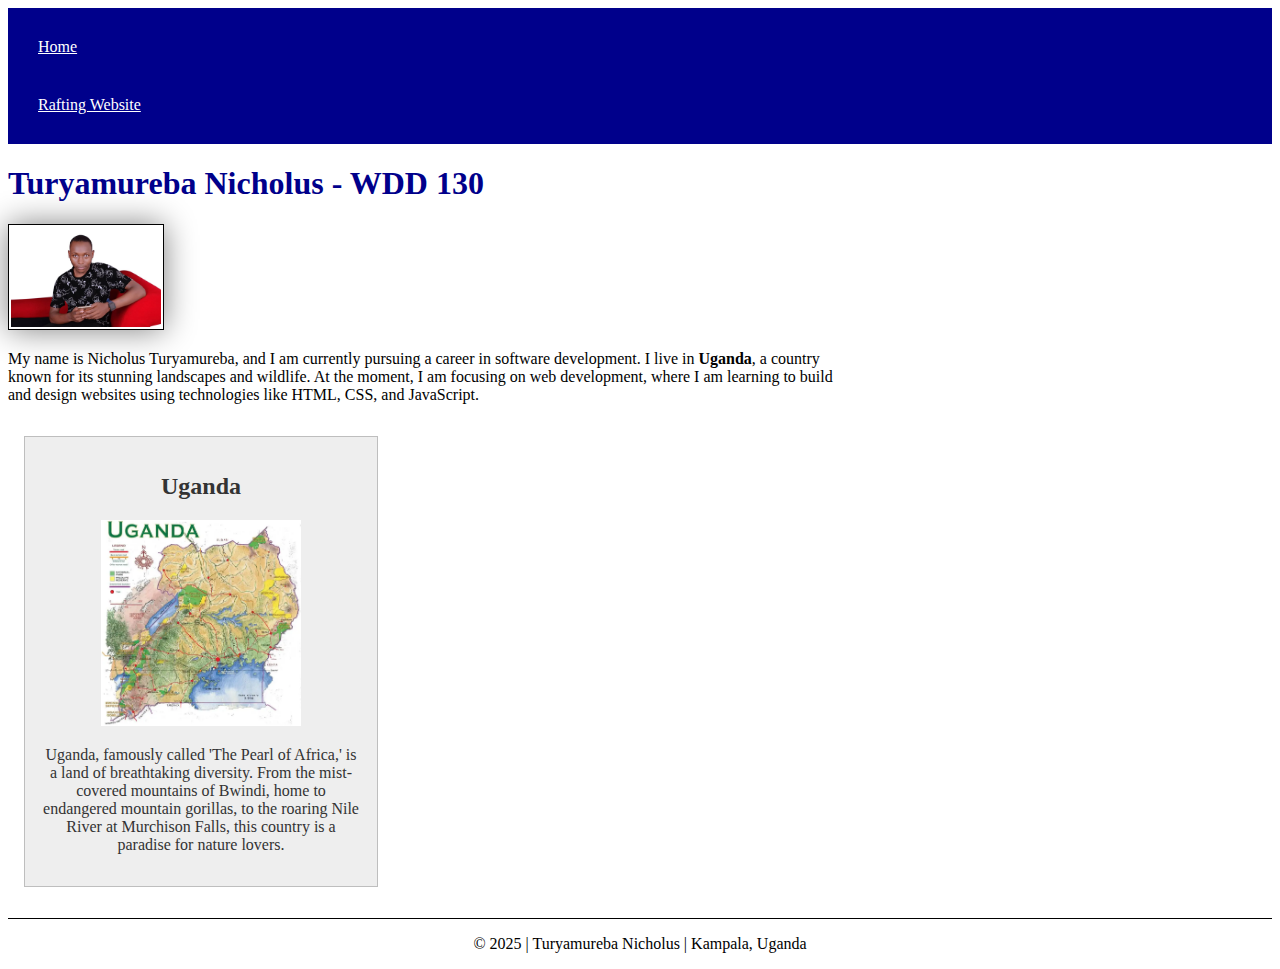
<file: wdd130/index.html>
<!DOCTYPE html>
<html lang="en">
<head>
    <meta charset="UTF-8">
    <meta name="viewport" content="width=device-width, initial-scale=1.0">
    <title>Turyamureba Nicholus | WDD 130</title>
    <meta name="description" content="Turyamureba Nicholus WDD 130 course homepage">
    <meta name="author" content="Turyamureba Nicholus">
    <link rel="stylesheet" href="styles/styles.css">
</head>
<body>
    <header>
        <nav>
            <a href="#">Home</a>
            <a href="wwr/">Rafting Website</a>  
        </nav>
    </header>
    <main>
        <h1>Turyamureba Nicholus - WDD 130</h1>
        <img src="images/profile.jpg" width="200" alt="Turyamureba Nicholus profile photo">
        <p>My name is Nicholus Turyamureba, and I am currently pursuing a career in software development. I live in <strong>Uganda</strong>, a country known for its stunning landscapes and wildlife. At the moment, I am focusing on web development, where I am learning to build and design websites using technologies like HTML, CSS, and JavaScript.</p>
    </main>
    <aside>
        <h2>Uganda</h2>
        <img src="images/ugandamap.webp" alt="Map of Uganda">
        <p>Uganda, famously called 'The Pearl of Africa,' is a land of breathtaking diversity. From the mist-covered mountains of Bwindi, home to endangered mountain gorillas, to the roaring Nile River at Murchison Falls, this country is a paradise for nature lovers.</p>
    </aside>
    <footer>
        <p>&copy; 2025 | Turyamureba Nicholus | Kampala, Uganda</p>
    </footer>
</body>
</html>
</file>
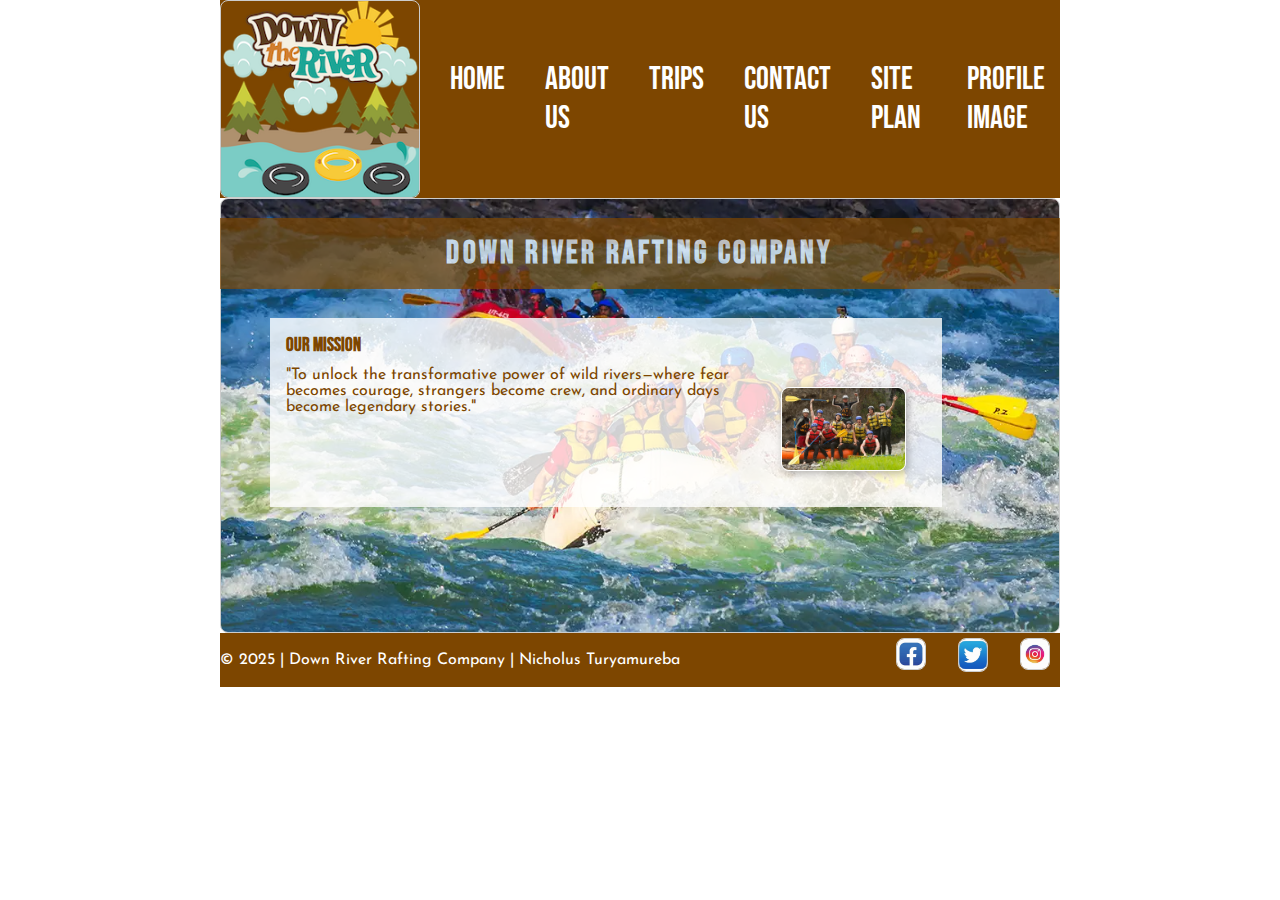
<file: wwr/index.html>
<!DOCTYPE html>
<html lang="en-US">
<head>
    <meta charset="UTF-8">
    <meta name="viewport" content="width=device-width, initial-scale=1">
    <title>Turyamureba Nicholus | WDD 130</title>
    <meta name="description" content="Turyamureba Nicholus WDD 130 course homepage. Learn about rafting, HTML, and web development skills.">
    <meta name="author" content="Nicholus Turyamureba">
    <link rel="preconnect" href="https://fonts.googleapis.com">
    <link rel="preconnect" href="https://fonts.gstatic.com" crossorigin>
    <link href="https://fonts.googleapis.com/css2?family=Bebas+Neue&family=Josefin+Sans:wght@400;700&display=swap" rel="stylesheet">
    <link rel="stylesheet" href="styles/rafting.css">
</head>
<body>
    <header>
        <img src="images/logo.png" alt="Down River Rafting Company Logo">
        <nav>
            <a href="index.html">Home</a>
            <a href="about.html">About Us</a>
            <a href="trips.html">Trips</a>
            <a href="https://nicholusbriz.github.io/wdd130/wwr/contact.html">Contact Us</a>
            <a href="site-plan.html">Site Plan</a>
            <a href="images/profile.jpg">Profile Image</a>
        </nav>
    </header>
    <main>
        <div class="hero">
            <img src="images/rafting_image.webp" alt="Exciting whitewater rafting adventure on the Colorado River">
            <h1>Down River Rafting Company</h1>
            <article>
                <h2>Our Mission</h2>
                <img src="images/small_rafting_image.jpg" alt="Happy clients enjoying a rafting trip">
                <p>"To unlock the transformative power of wild rivers—where fear becomes courage, strangers become crew, and ordinary days become legendary stories."</p>
            </article>
        </div>
        
    </main>
    <footer>
        <p>© 2025 | Down River Rafting Company | Nicholus Turyamureba</p>
        <nav class="socialmedia">
            <a href="https://www.facebook.com/nicholus.briz.5/">
                <img src="images/facebook.jpeg" alt="Visit our Facebook page">
            </a>
            <a href="https://twitter.com">
                <img src="images/twitter.jpeg" alt="Follow us on Twitter">
            </a>
            <a href="https://instagram.com">
                <img src="images/instagram.jpeg" alt="Check our Instagram">
            </a>
        </nav>
    </footer>
</body>
</html>
</file>
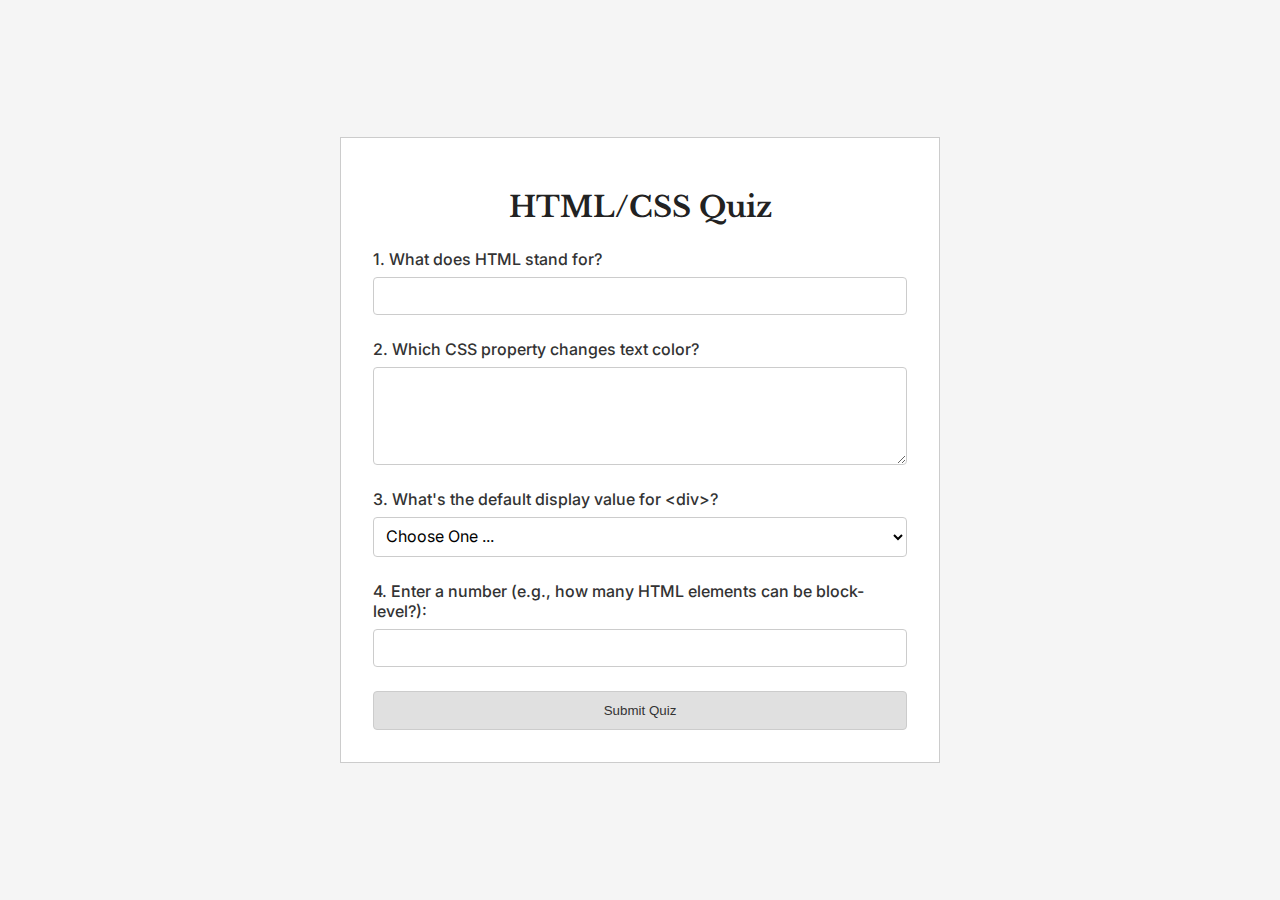
<file: quiz.html>
<!DOCTYPE html>
<html lang="en">
<head>
  <meta charset="UTF-8" />
  <meta name="viewport" content="width=device-width, initial-scale=1.0" />
  <meta name="author" content="Nicholus Turyamureba" />
  <meta name="description" content="Test your knowledge of HTML and CSS with this interactive quiz." />
  <title>Web Dev Quiz</title>
  <link rel="stylesheet" href="styles/quiz.css" />
  <link rel="preconnect" href="https://fonts.googleapis.com" />
  <link rel="preconnect" href="https://fonts.gstatic.com" crossorigin />
  <link href="https://fonts.googleapis.com/css2?family=Inter:wght@400;500&family=Libre+Baskerville:wght@700&display=swap" rel="stylesheet" />
</head>
<body>
  <main class="quiz-card">
    <h1>HTML/CSS Quiz</h1>

    <form>
      <div class="question">
        <label for="q1">1. What does HTML stand for?</label>
        <input type="text" name="q1" id="q1" required />
      </div>

      <div class="question">
        <label for="q2">2. Which CSS property changes text color?</label>
        <textarea name="q2" id="q2" required></textarea>
      </div>

      <div class="question">
        <label for="q3">3. What's the default display value for &lt;div&gt;?</label>
        <select name="q3" id="q3" required>
          <option value="" disabled selected>Choose One ...</option>
          <option value="block">block</option>
          <option value="inline">inline</option>
          <option value="flex">flex</option>
        </select>
      </div>

      <div class="question">
        <label for="q4">4. Enter a number (e.g., how many HTML elements can be block-level?):</label>
        <input type="number" name="q4" id="q4" required />
      </div>

      <button type="submit">Submit Quiz</button>
    </form>
  </main>
</body>
</html>
</file>
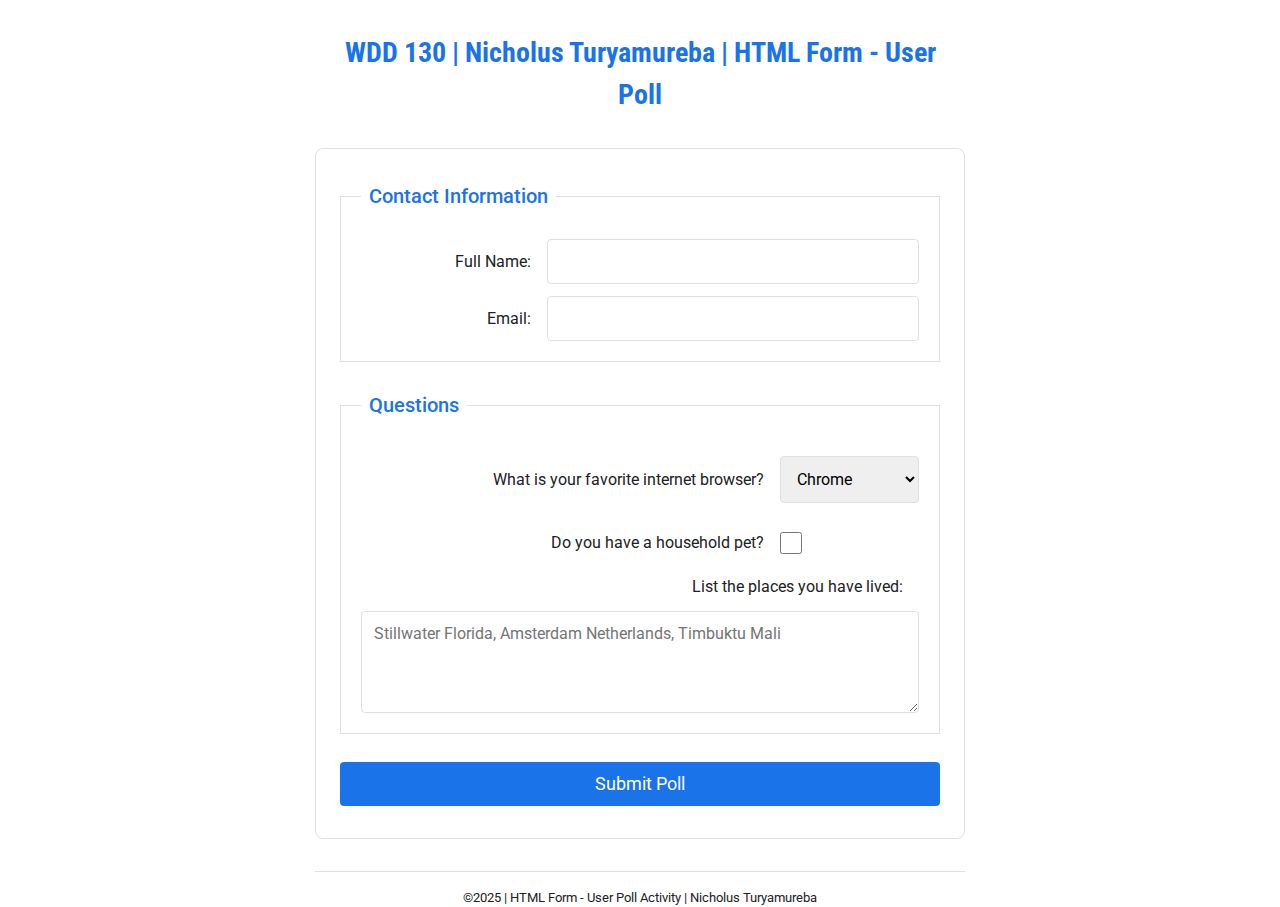
<file: week05/poll-form.html>
<!DOCTYPE html>
<html lang="en">
<head>
    <meta charset="UTF-8">
    <meta name="viewport" content="width=device-width, initial-scale=1.0">
    <title>WDD 130 | HTML Form - User Poll</title>
    <link rel="stylesheet" href="styles/poll-form.css">
    <link rel="preconnect" href="https://fonts.googleapis.com">
    <link rel="preconnect" href="https://fonts.gstatic.com" crossorigin>
    <link href="https://fonts.googleapis.com/css2?family=Roboto:wght@400;700&family=Roboto+Condensed:wght@700&display=swap" rel="stylesheet">
</head>
<body>
    <header>
        <h1>WDD 130 | Nicholus Turyamureba | HTML Form - User Poll</h1>
    </header>
    <main>
        <form>
            <fieldset>
                <legend>Contact Information</legend>
                <div class="form-item column2">
                    <label for="fullname">Full Name:</label>
                    <input type="text" id="fullname" name="fullname">
                </div>
                <div class="form-item column2">
                    <label for="useremail">Email:</label>
                    <input type="email" id="useremail" name="useremail">
                </div>
            </fieldset>
            <fieldset>
                <legend>Questions</legend>
                <div class="form-item column1">
                    <label for="browser">What is your favorite internet browser?</label>
                    <select name="browser" id="browser">
                        <option value="chrome">Chrome</option>
                        <option value="firefox">Firefox</option>
                        <option value="safari">Safari</option>
                        <option value="edge">Edge</option>
                        <option value="brave">Brave</option>
                        <option value="other">Other</option>
                    </select>
                </div>
                <div class="form-item column1">
                    <label for="pet">Do you have a household pet?</label>
                    <input type="checkbox" id="pet" name="pet">
                </div>
                <label for="feedback">List the places you have lived:</label>
                <textarea name="feedback" id="feedback" rows="4" placeholder="Stillwater Florida, Amsterdam Netherlands, Timbuktu Mali"></textarea>
            </fieldset>
            <button type="submit">Submit Poll</button>
        </form>
    </main>
    <footer>
        <p>&copy;2025 | HTML Form - User Poll Activity | Nicholus Turyamureba</p>
    </footer>
</body>
</html>
</file>
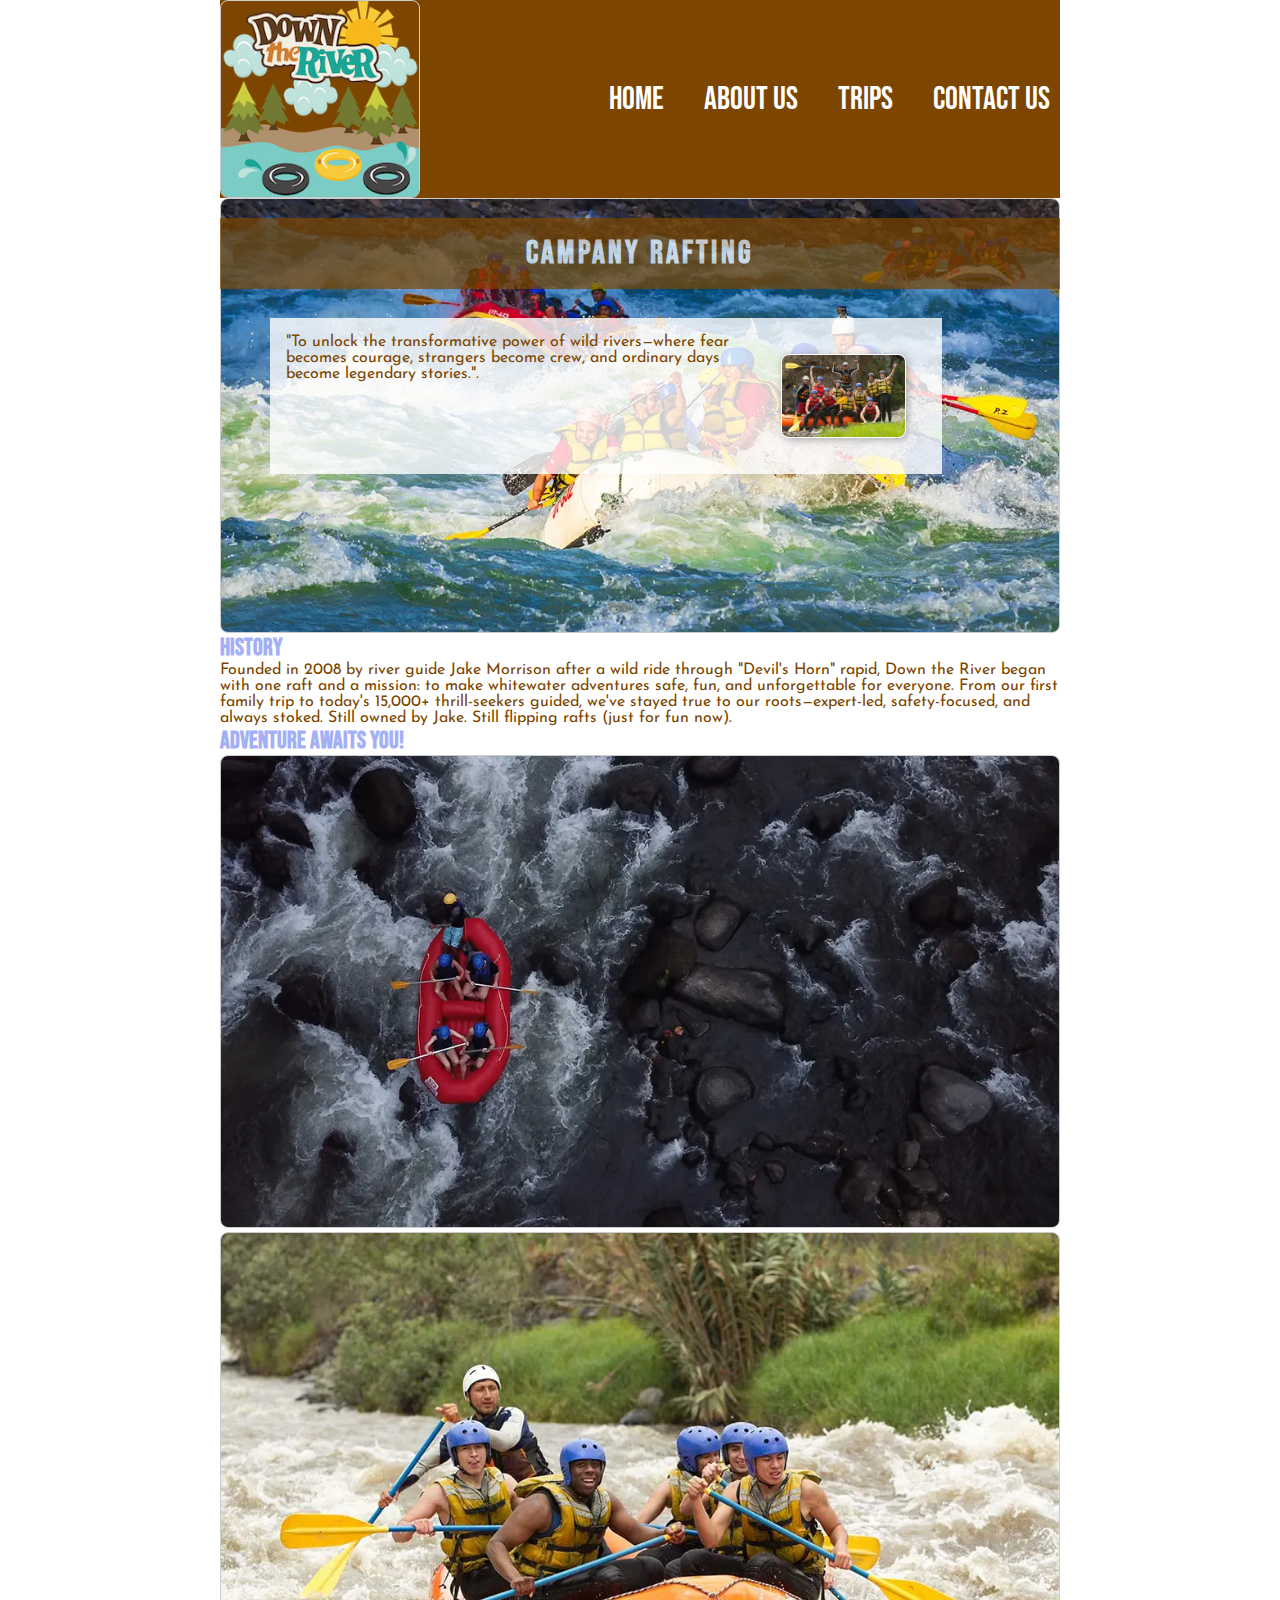
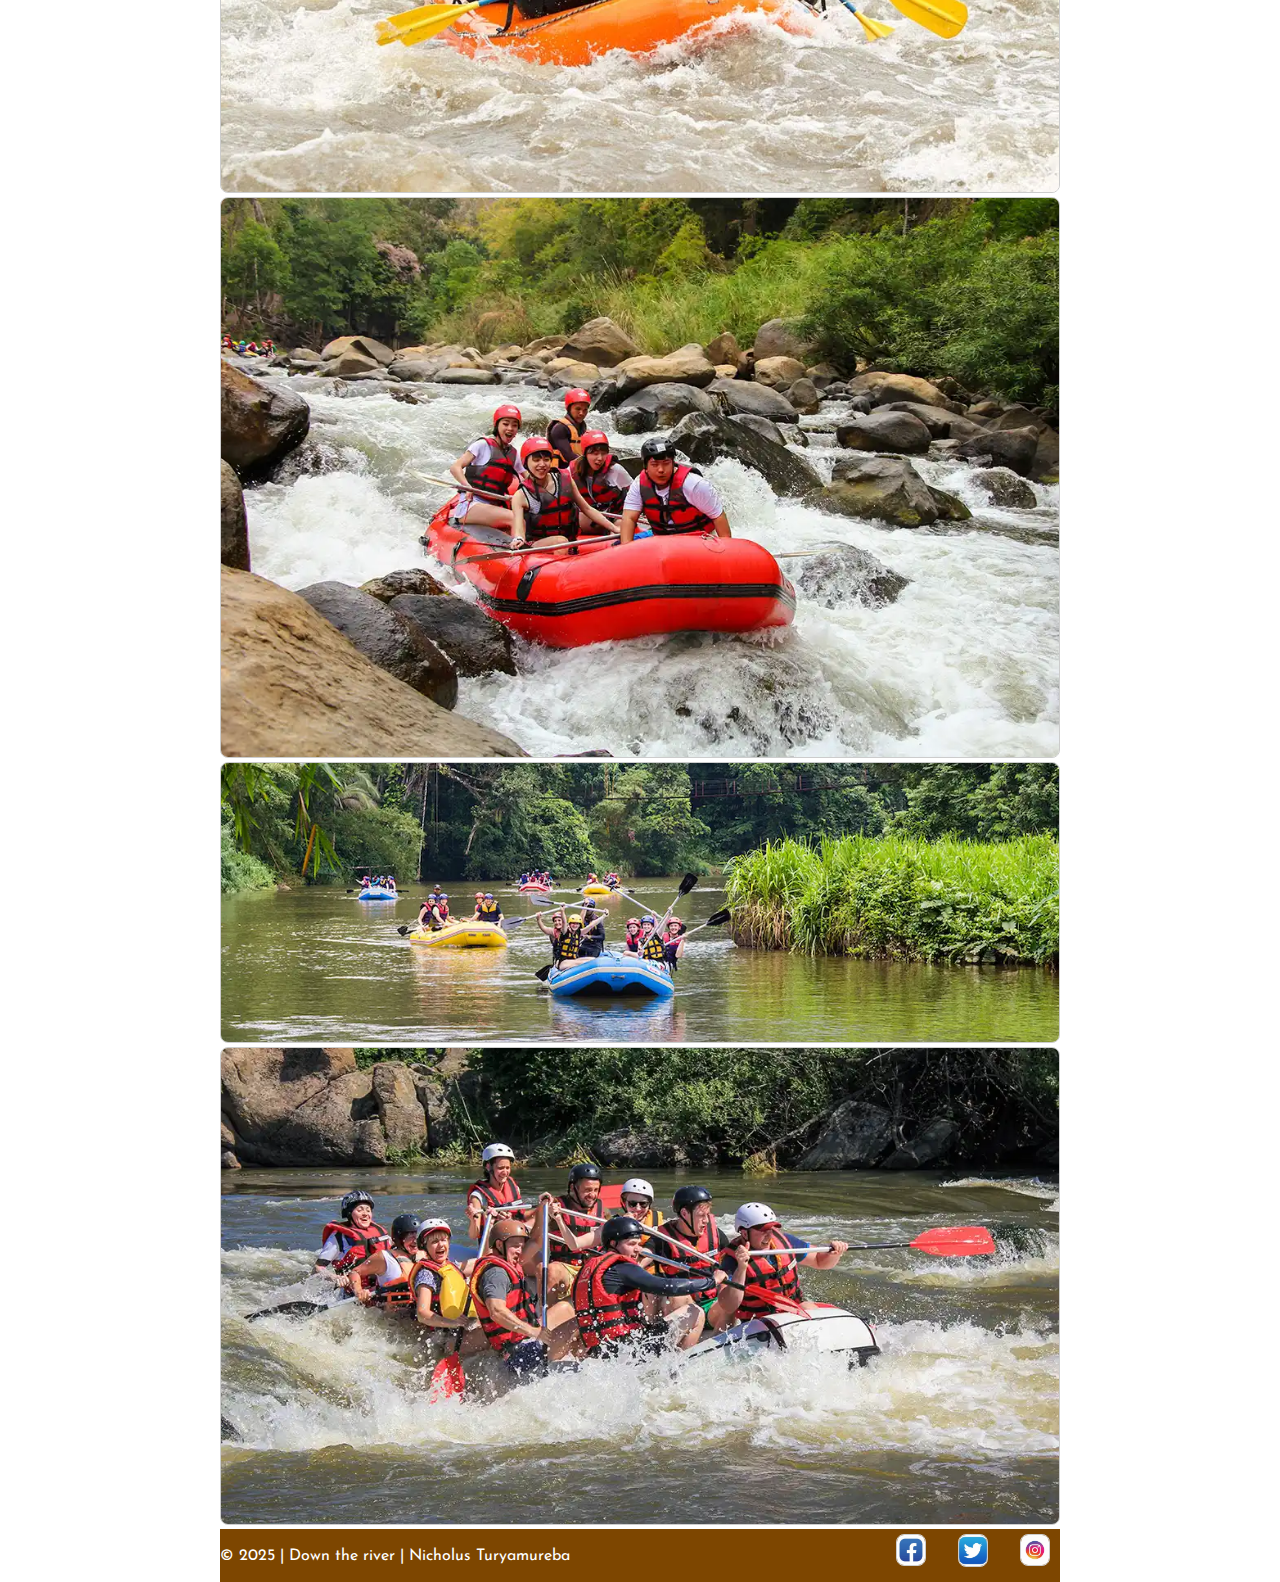
<file: wwr/about.html>
<!DOCTYPE html>
<html lang="en-US">
<hea>
    <meta charset="UTF-8">
    <meta name="viewport" content="width=device-width, initial-scale=1">
    <title>Down River Rafting Page Campany Rafting</title>
    <meta name="description" content="Rafting Company - About Us page">
    <meta name="author" content="Turyamureba Nicholus">
    <link rel="preconnect" href="https://fonts.googleapis.com">
    <link rel="preconnect" href="https://fonts.gstatic.com" crossorigin>
    <link href="https://fonts.googleapis.com/css2?family=Bebas+Neue&family=Josefin+Sans:wght@400;700&display=swap" rel="stylesheet">
    <link rel="stylesheet" href="styles/rafting.css">
</head>
<body>
    <header>
        <img src="images/logo.png" alt="Down River Rafting Company Logo">
        <nav>
            <a href="index.html">Home</a>
            <a href="about.html">About Us</a>
            <a href="trips.html">Trips</a>
            <a href="contact.html">Contact Us</a>
        </nav>
    </header>
    <main>
        <div class="hero">
            <img src="images/rafting image.webp" alt="Down The River Rafting Company">
            <h1>Campany Rafting</h1>
            <article>
                <img src="images/small rafting image.jpg" alt="Happy rafting client">
                <p>"To unlock the transformative power of wild rivers—where fear becomes courage, strangers become crew, and ordinary days become legendary stories.".</p>
            </article>
        </div>
        <section>
            <h2>History</h2>
            <p>Founded in 2008 by river guide Jake Morrison after a wild ride through "Devil's Horn" rapid, Down the River began with one raft and a mission: to make whitewater adventures safe, fun, and unforgettable for everyone.
    From our first family trip to today's 15,000+ thrill-seekers guided, we've stayed true to our roots—expert-led, safety-focused, and always stoked.
    Still owned by Jake. Still flipping rafts (just for fun now).
            </p>
        </section>
        <section>
            <h2>Adventure Awaits You!</h2>
            <img src="images/adventure1.webp" alt="Rafting image">
            <img src="images/adventure2.webp" alt="Rafting image">
            <img src="images/adventure3.webp" alt="Rafting image">
            <img src="images/adventure4.webp" alt="Rafting image">
            <img src="images/adventure5.webp" alt="Rafting image">
        </section>
    </main>
     <footer>
        <p>© 2025 | Down the river | Nicholus Turyamureba</p>
        <nav class="socialmedia">
            <a href="https://facebook.com">
                <img src="images/facebook.jpeg" alt="Facebook">
            </a>
            <a href="https://twitter.com">
                <img src="images/twitter.jpeg" alt="Twitter">
            </a>
            <a href="https://instagram.com">
                <img src="images/instagram.jpeg" alt="Instagram">
            </a>
        </nav>
    </footer>
</body>
</html>
</file>
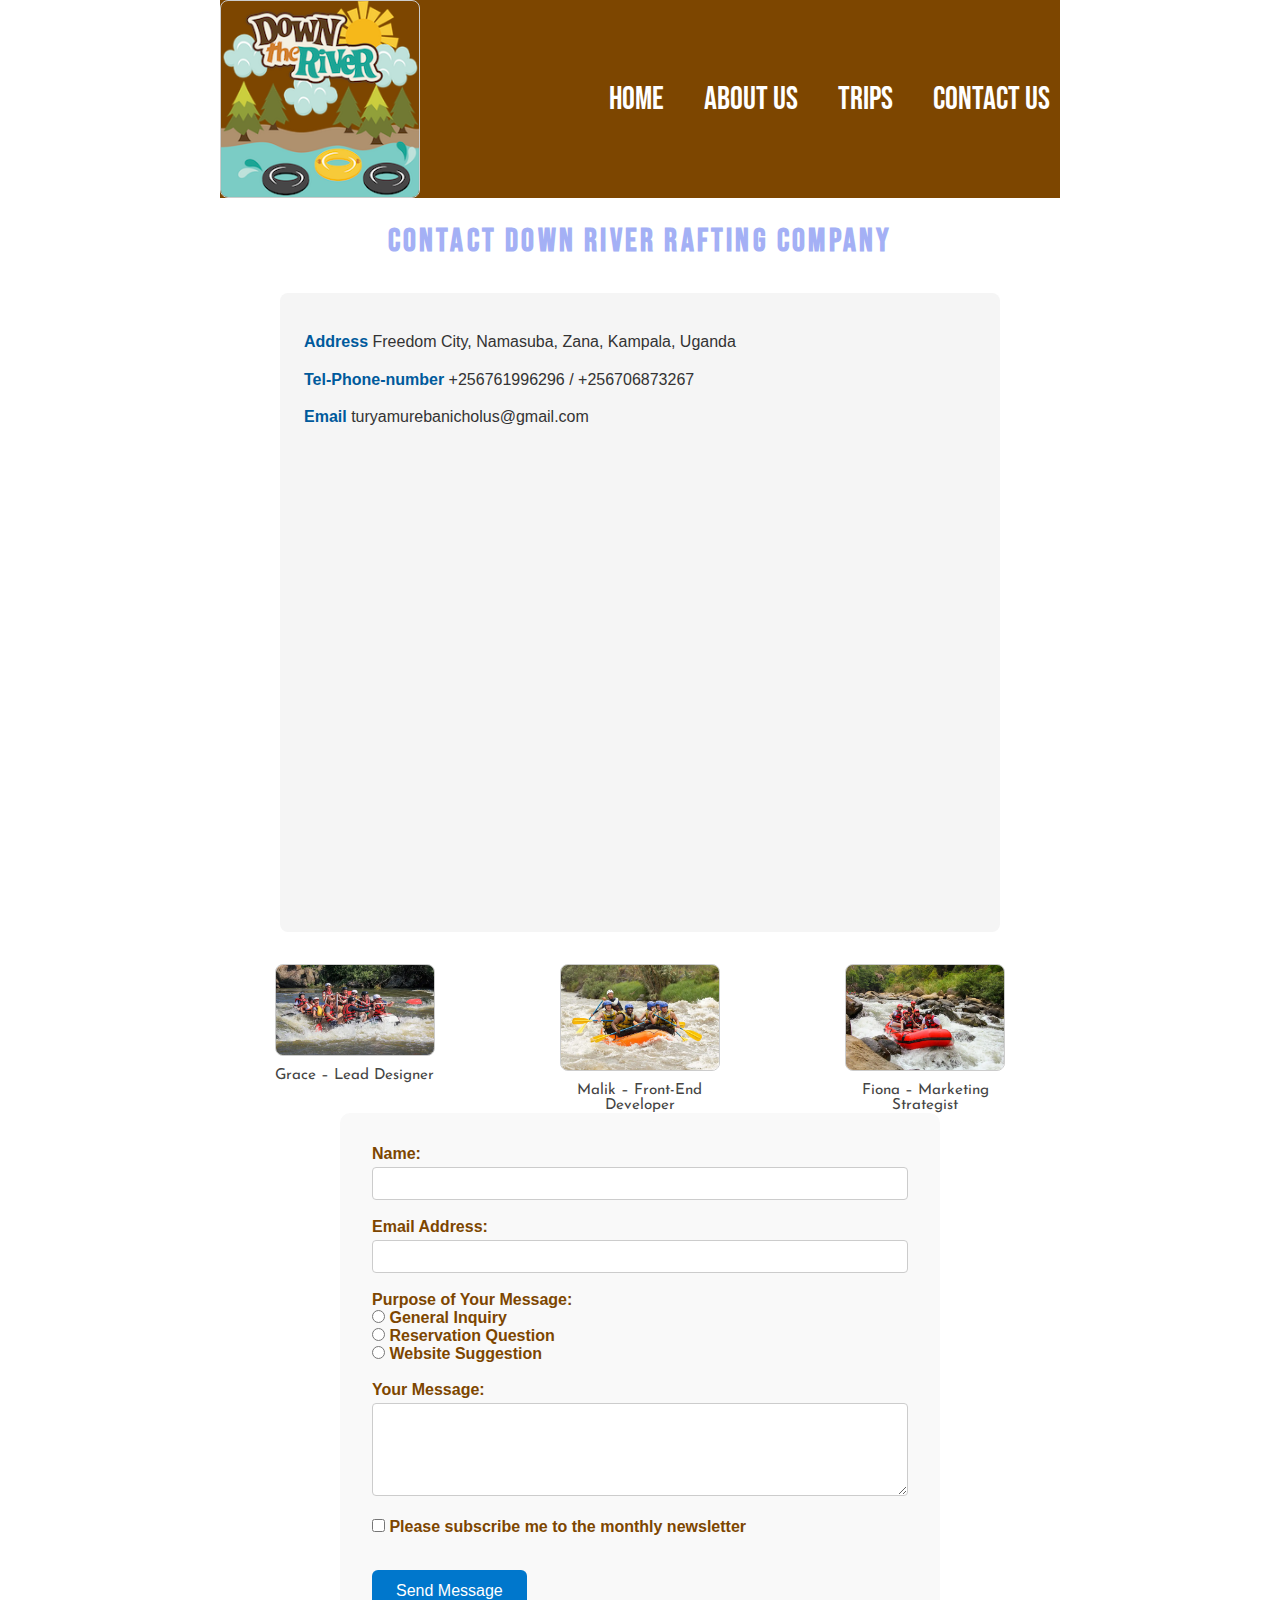
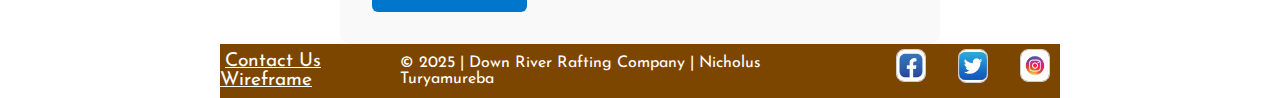
<file: wwr/contact.html>
<!DOCTYPE html>
<html lang="en-US">
<head>
  <meta charset="UTF-8">
  <meta name="viewport" content="width=device-width, initial-scale=1">
  <title>Contact | Down River Rafting Company</title>
  <meta name="description" content="Contact Down River Rafting Company by sending us a message. We're here to help with all your adventure needs.">
  <meta name="author" content="Nicholus Turyamureba">
  <link rel="preconnect" href="https://fonts.googleapis.com">
  <link rel="preconnect" href="https://fonts.gstatic.com" crossorigin>
  <link href="https://fonts.googleapis.com/css2?family=Bebas+Neue&family=Josefin+Sans:wght@400;700&display=swap" rel="stylesheet">
  <link rel="stylesheet" href="styles/rafting.css">
</head>
<body>
  <header>
    <img src="images/logo.png" alt="Down River Rafting Company Logo">
    <nav>
      <a href="index.html">Home</a>
      <a href="about.html">About Us</a>
      <a href="trips.html">Trips</a>
      <a href="contact.html">Contact Us</a>
    </nav>
  </header>

  <main>
    <h1>Contact Down River Rafting Company</h1>

    <section class="contact">
      <h2 class="visually-hidden">Contact Information</h2>
      <p><span>Address</span> Freedom City, Namasuba, Zana, Kampala, Uganda</p>
      <p><span>Tel-Phone-number</span> +256761996296 / +256706873267</p>
      <p><span>Email</span> turyamurebanicholus@gmail.com</p>

      <div class="map">
        <iframe id="map-frame" src="https://www.google.com/maps/embed?pb=!1m14!1m12!1m3!1d120966.2333023803!2d32.66637683701586!3d0.27991306818604916!2m3!1f0!2f0!3f0!3m2!1i1024!2i768!4f13.1!5e0!3m2!1sen!2sug!4v1753972190564!5m2!1sen!2sug" allowfullscreen loading="lazy" referrerpolicy="no-referrer-when-downgrade"></iframe>
      </div>
    </section>

    <section class="images">
      <h2 class="visually-hidden">Our Team</h2>
      <figure>
        <img src="images/adventure5.webp" alt="Smiling employee named Grace">
        <figcaption>Grace – Lead Designer</figcaption>
      </figure>
      <figure>
        <img src="images/adventure2.webp" alt="Happy developer named Malik">
        <figcaption>Malik – Front-End Developer</figcaption>
      </figure>
      <figure>
        <img src="images/adventure3.webp" alt="Joyful marketer named Fiona">
        <figcaption>Fiona – Marketing Strategist</figcaption>
      </figure>
    </section>

    <section class="contact-form">
      <h2 class="visually-hidden">Contact Form</h2>
      <form action="/submit" method="post">
        <label for="name">Name:</label><br>
        <input type="text" id="name" name="name" required><br><br>

        <label for="email">Email Address:</label><br>
        <input type="email" id="email" name="email" required><br><br>

        <p>Purpose of Your Message:</p>
        <label for="purpose-general">
          <input type="radio" id="purpose-general" name="purpose" value="General Inquiry" required>
          General Inquiry
        </label><br>
        <label for="purpose-reservation">
          <input type="radio" id="purpose-reservation" name="purpose" value="Reservation Question">
          Reservation Question
        </label><br>
        <label for="purpose-suggestion">
          <input type="radio" id="purpose-suggestion" name="purpose" value="Website Suggestion">
          Website Suggestion
        </label><br><br>

        <label for="message">Your Message:</label><br>
        <textarea id="message" name="message" rows="5" required></textarea><br><br>

        <label for="subscribe">
          <input type="checkbox" id="subscribe" name="subscribe">
          Please subscribe me to the monthly newsletter
        </label><br><br>

        <button type="submit" class="submit-btn">Send Message</button>
      </form>
    </section>
  </main>

  <footer>
    <p><a href="images/wireflame.drawio.html" target="_blank">Contact Us Wireframe</a></p>
    <p>© 2025 | Down River Rafting Company | Nicholus Turyamureba</p>
    <nav class="socialmedia">
      <a href="https://www.facebook.com/nicholus.briz.5/">
        <img src="images/facebook.jpeg" alt="Visit our Facebook page">
      </a>
      <a href="https://twitter.com">
        <img src="images/twitter.jpeg" alt="Follow us on Twitter">
      </a>
      <a href="https://instagram.com">
        <img src="images/instagram.jpeg" alt="Check our Instagram">
      </a>
    </nav>
  </footer>
</body>
</html>
</file>
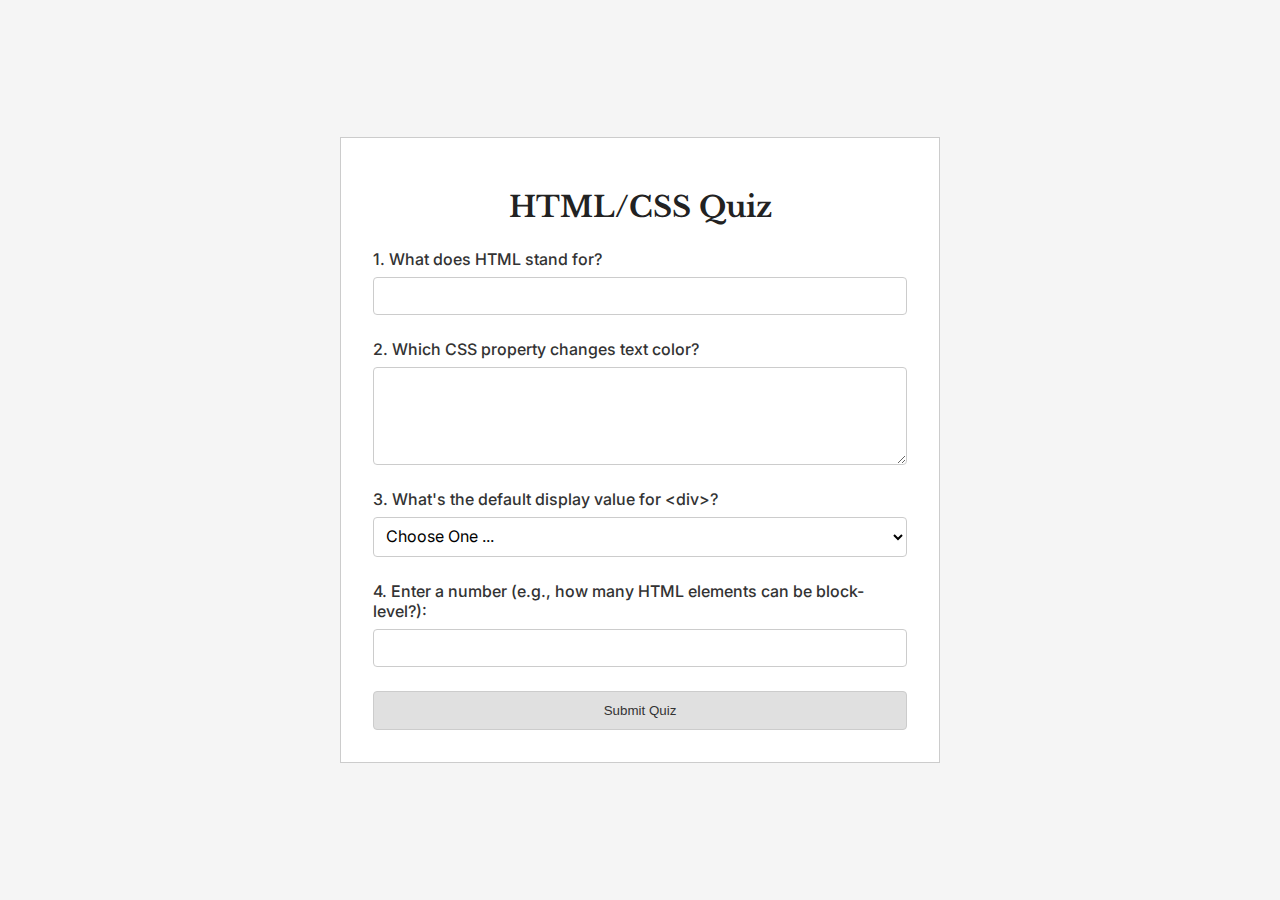
<file: wwr/quiz.html>
<!DOCTYPE html>
<html lang="en">
<head>
  <meta charset="UTF-8" />
  <meta name="viewport" content="width=device-width, initial-scale=1.0" />
  <title>Web Dev Quiz</title>
  <link rel="stylesheet" href="styles/quiz.css" />
  <link rel="preconnect" href="https://fonts.googleapis.com" />
  <link rel="preconnect" href="https://fonts.gstatic.com" crossorigin />
  <link href="https://fonts.googleapis.com/css2?family=Inter:wght@400;500&family=Libre+Baskerville:wght@700&display=swap" rel="stylesheet" />
</head>
<body>
  <main class="quiz-card">
    <h1>HTML/CSS Quiz</h1>

    <form>
      <div class="question">
        <label for="q1">1. What does HTML stand for?</label>
        <input type="text" name="q1" id="q1" required />
      </div>

      <div class="question">
        <label for="q2">2. Which CSS property changes text color?</label>
        <textarea name="q2" id="q2" required></textarea>
      </div>

      <div class="question">
        <label for="q3">3. What's the default display value for &lt;div&gt;?</label>
        <select name="q3" id="q3" required>
          <option value="" disabled selected>Choose One ...</option>
          <option value="block">block</option>
          <option value="inline">inline</option>
          <option value="flex">flex</option>
        </select>
      </div>

      <div class="question">
        <label for="q4">4. Enter a number (e.g., how many HTML elements can be block-level?):</label>
        <input type="number" name="q4" id="q4" required />
      </div>

      <button type="submit">Submit Quiz</button>
    </form>
  </main>
</body>
</html>
</file>
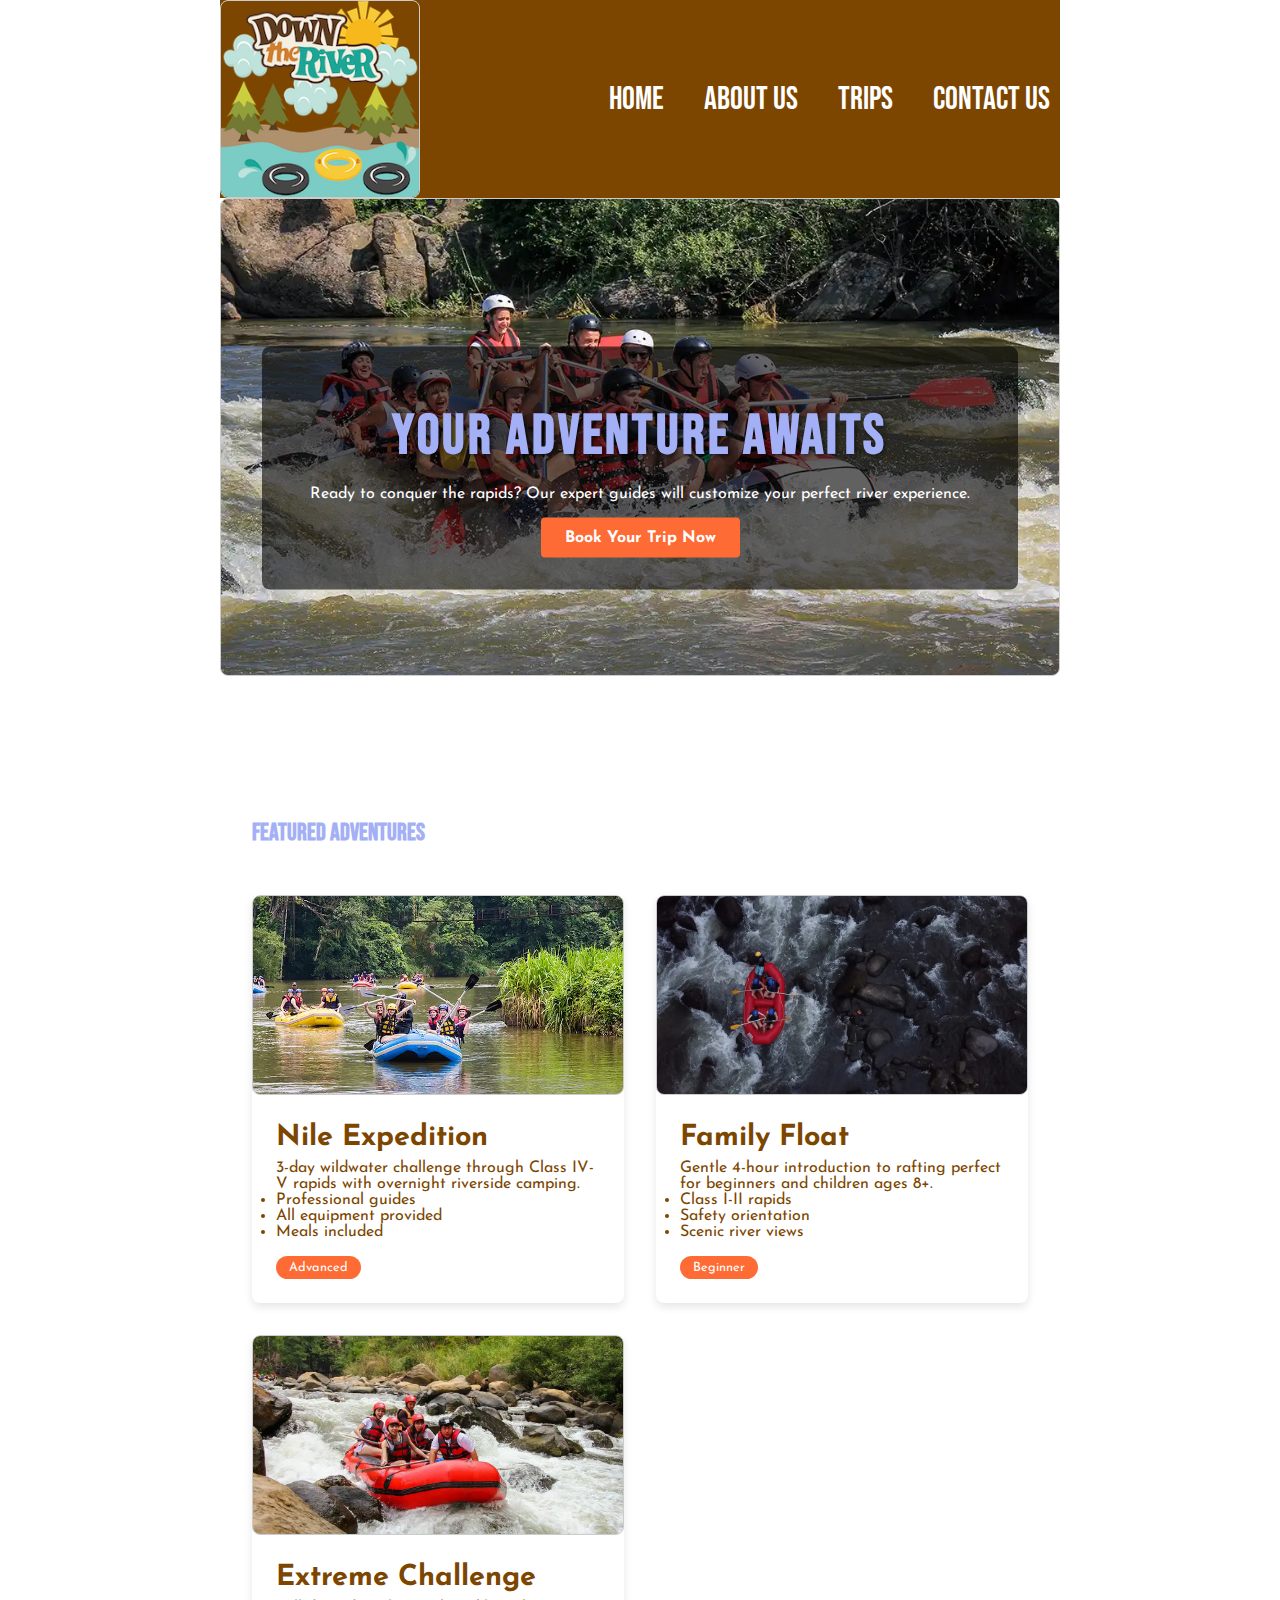
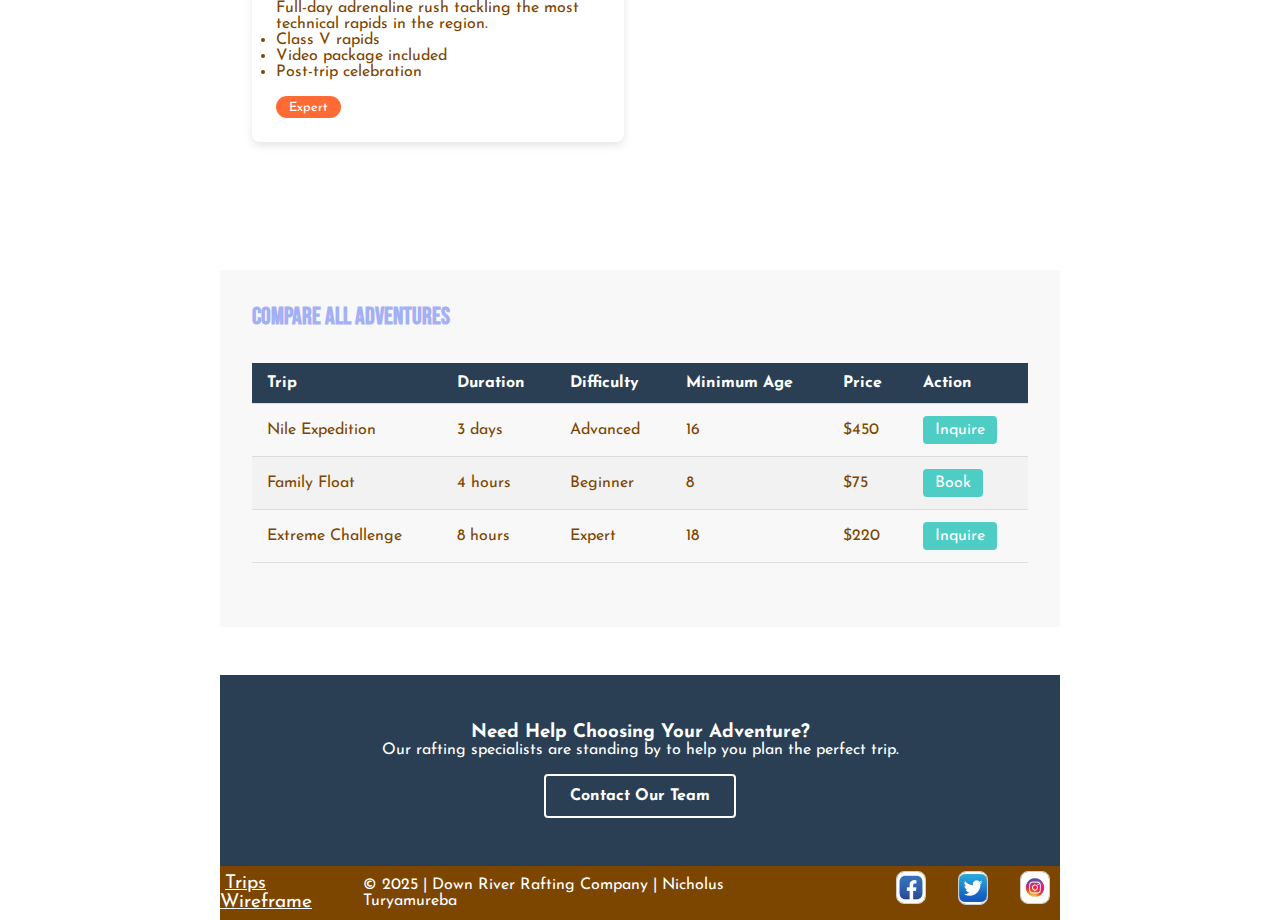
<file: wwr/trips.html>
<!DOCTYPE html>
<html lang="en-US">
<head>
    <meta charset="UTF-8">
    <meta name="viewport" content="width=device-width, initial-scale=1">
    <title>Trips | Down River Rafting Company</title>
    <meta name="description" content="Explore our exciting rafting trips at Down River Rafting Company. Book your adventure today!">
    <meta name="author" content="Nicholus Turyamureba">
    <link rel="preconnect" href="https://fonts.googleapis.com">
    <link rel="preconnect" href="https://fonts.gstatic.com" crossorigin>
    <link href="https://fonts.googleapis.com/css2?family=Bebas+Neue&family=Josefin+Sans:wght@400;700&display=swap" rel="stylesheet">
    <link rel="stylesheet" href="styles/rafting.css">
</head>
<body>
    <header>
        <img src="images/logo.png" alt="Down River Rafting Company Logo">
        <nav>
            <a href="index.html">Home</a>
            <a href="about.html">About Us</a>
            <a href="trips.html">Trips</a>
            <a href="contact.html">Contact Us</a>
        </nav>
    </header>
    <main>
        <section class="trip-hero">
            <div class="hero-image">
                <img src="images/adventure5.webp" alt="Exciting white water rafting">
            </div>
            <div class="hero-content">
                <h1>Your Adventure Awaits</h1>
                <p>Ready to conquer the rapids? Our expert guides will customize your perfect river experience.</p>
                <a href="contact.html" class="cta-button">Book Your Trip Now</a>
            </div>
        </section>

        <section class="trip-showcase">
            <h2>Featured Adventures</h2>
            <div class="trip-grid">
                <!-- Trip 1 -->
                <article class="trip-card">
                    <img src="images/adventure4.webp" alt="Nile Expedition rafting">
                    <div class="trip-info">
                        <h3>Nile Expedition</h3>
                        <p>3-day wildwater challenge through Class IV-V rapids with overnight riverside camping.</p>
                        <ul>
                            <li>Professional guides</li>
                            <li>All equipment provided</li>
                            <li>Meals included</li>
                        </ul>
                        <span class="difficulty">Advanced</span>
                    </div>
                </article>

                <!-- Trip 2 -->
                <article class="trip-card">
                    <img src="images/adventure1.webp" alt="Family rafting trip">
                    <div class="trip-info">
                        <h3>Family Float</h3>
                        <p>Gentle 4-hour introduction to rafting perfect for beginners and children ages 8+.</p>
                        <ul>
                            <li>Class I-II rapids</li>
                            <li>Safety orientation</li>
                            <li>Scenic river views</li>
                        </ul>
                        <span class="difficulty">Beginner</span>
                    </div>
                </article>

                <!-- Trip 3 -->
                <article class="trip-card">
                    <img src="images/adventure3.webp" alt="Extreme rafting challenge">
                    <div class="trip-info">
                        <h3>Extreme Challenge</h3>
                        <p>Full-day adrenaline rush tackling the most technical rapids in the region.</p>
                        <ul>
                            <li>Class V rapids</li>
                            <li>Video package included</li>
                            <li>Post-trip celebration</li>
                        </ul>
                        <span class="difficulty">Expert</span>
                    </div>
                </article>
            </div>
        </section>

        <section class="trip-comparison">
            <h2>Compare All Adventures</h2>
            <div class="table-container">
                <table>
                    <thead>
                        <tr>
                            <th>Trip</th>
                            <th>Duration</th>
                            <th>Difficulty</th>
                            <th>Minimum Age</th>
                            <th>Price</th>
                            <th>Action</th>
                        </tr>
                    </thead>
                    <tbody>
                        <tr>
                            <td>Nile Expedition</td>
                            <td>3 days</td>
                            <td>Advanced</td>
                            <td>16</td>
                            <td>$450</td>
                            <td><a href="contact.html" class="table-cta">Inquire</a></td>
                        </tr>
                        <tr>
                            <td>Family Float</td>
                            <td>4 hours</td>
                            <td>Beginner</td>
                            <td>8</td>
                            <td>$75</td>
                            <td><a href="contact.html" class="table-cta">Book</a></td>
                        </tr>
                        <tr>
                            <td>Extreme Challenge</td>
                            <td>8 hours</td>
                            <td>Expert</td>
                            <td>18</td>
                            <td>$220</td>
                            <td><a href="contact.html" class="table-cta">Inquire</a></td>
                        </tr>
                    </tbody>
                </table>
            </div>
        </section>

        <section class="secondary-cta">
            <h3>Need Help Choosing Your Adventure?</h3>
            <p>Our rafting specialists are standing by to help you plan the perfect trip.</p>
            <a href="contact.html" class="cta-button-secondary">Contact Our Team</a>
        </section>
    </main>

    <footer>
        <p>
            <a href="images/trips.drawio.html" target="_blank">Trips Wireframe</a>
        </p>
        <p>© 2025 | Down River Rafting Company | Nicholus Turyamureba</p>
        <nav class="socialmedia">
            <a href="https://www.facebook.com/nicholus.briz.5/">
                <img src="images/facebook.jpeg" alt="Facebook">
            </a>
            <a href="https://twitter.com">
                <img src="images/twitter.jpeg" alt="Twitter">
            </a>
            <a href="https://instagram.com">
                <img src="images/instagram.jpeg" alt="Instagram">
            </a>
        </nav>
    </footer>
</body>
</html>
</file>
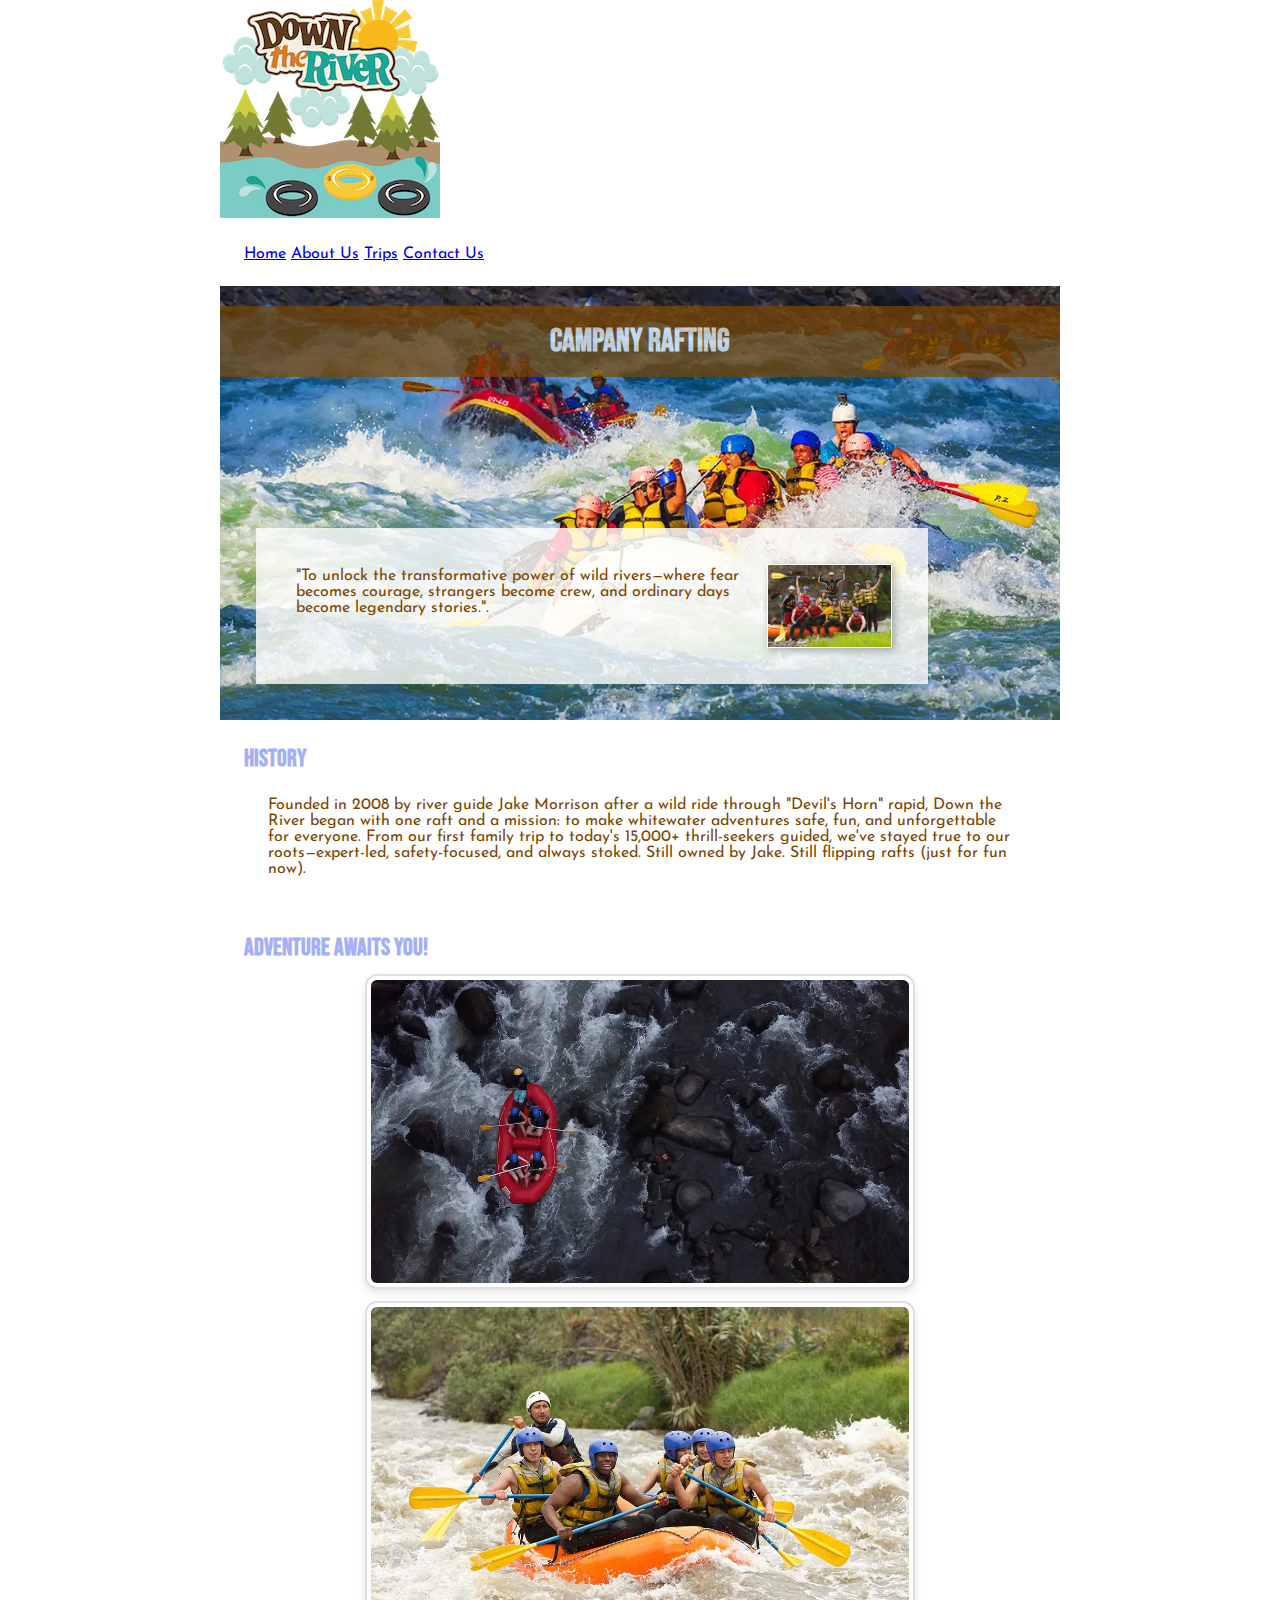
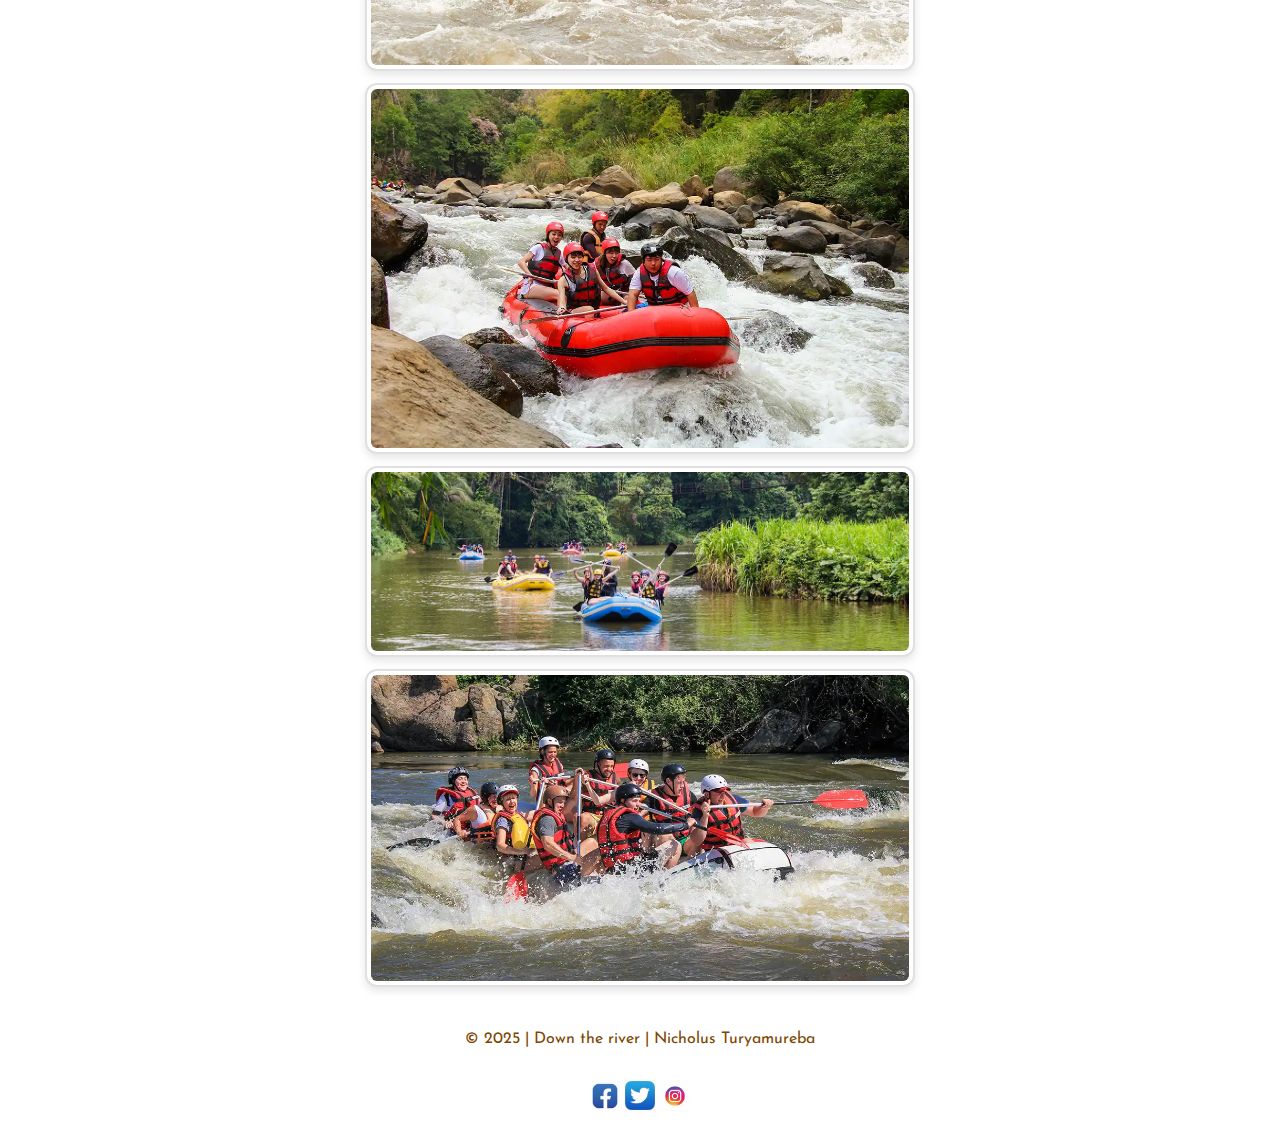
<file: wdd130/wwr/about.html>
<!DOCTYPE html>
<html lang="en-US">
<head>
    <meta charset="UTF-8">
    <meta name="viewport" content="width=device-width, initial-scale=1">
    <title>Down River Rafting Page Campany Rafting</title>
    <meta name="description" content="Rafting Company - About Us page">
    <meta name="author" content="Turyamureba Nicholus">
    <link rel="preconnect" href="https://fonts.googleapis.com">
    <link rel="preconnect" href="https://fonts.gstatic.com" crossorigin>
    <link href="https://fonts.googleapis.com/css2?family=Bebas+Neue&family=Josefin+Sans:wght@400;700&display=swap" rel="stylesheet">
    <link rel="stylesheet" href="styles/rafting.css">
</head>
<body>
    <header>
        <img src="images/logo.png" alt="Down River Rafting Company Logo">
        <nav>
            <a href="index.html">Home</a>
            <a href="about.html">About Us</a>
            <a href="trips.html">Trips</a>
            <a href="contact.html">Contact Us</a>
        </nav>
    </header>
    <main>
        <div class="hero">
            <img src="images/rafting_image.webp" alt="Down The River Rafting Company">
            <h1>Campany Rafting</h1>
            <article>
                <img src="images/small_rafting image.jpg" alt="Happy rafting client">
                <p>"To unlock the transformative power of wild rivers—where fear becomes courage, strangers become crew, and ordinary days become legendary stories.".</p>
            </article>
        </div>
        <section>
            <h2>History</h2>
            <p>Founded in 2008 by river guide Jake Morrison after a wild ride through "Devil's Horn" rapid, Down the River began with one raft and a mission: to make whitewater adventures safe, fun, and unforgettable for everyone.
    From our first family trip to today's 15,000+ thrill-seekers guided, we've stayed true to our roots—expert-led, safety-focused, and always stoked.
    Still owned by Jake. Still flipping rafts (just for fun now).
            </p>
        </section>
        <section>
            <h2>Adventure Awaits You!</h2>
            <img src="images/adventure1.webp" alt="Rafting image">
            <img src="images/adventure2.webp" alt="Rafting image">
            <img src="images/adventure3.webp" alt="Rafting image">
            <img src="images/adventure4.webp" alt="Rafting image">
            <img src="images/adventure5.webp" alt="Rafting image">
        </section>
    </main>
     <footer>
        <p>© 2025 | Down the river | Nicholus Turyamureba</p>
        <nav class="socialmedia">
            <a href="https://facebook.com">
                <img src="images/facebook.jpeg" alt="Facebook">
            </a>
            <a href="https://twitter.com">
                <img src="images/twitter.jpeg" alt="Twitter">
            </a>
            <a href="https://instagram.com">
                <img src="images/instagram.jpeg" alt="Instagram">
            </a>
        </nav>
    </footer>
</body>
</html>
</file>
<file: wdd130/styles/styles.css>
nav {
    background-color: darkblue;
    padding: 10px;
}
nav a {
    color: white;
    display: block;
    padding: 20px;
}
h1 {
    color: darkblue;
}
main img {
    width: 150px;
    height: auto;
    border: 1px solid #000000;
    padding: 2px;
    box-shadow: 0 0 30px gray;
}
p { padding: 0;}
main {
    max-width: 840px;
}
aside {
    display: inline-block;
    width: 20rem;
    margin: 1rem;
    border: 1px solid rgb(0 0 0 / 0.2);
    padding: 1rem;
    background-color: #eee;
    color: #333;
    text-align: center;
}
aside img {
    width: 200px;
    height: auto;
}
footer {
    margin-top: 15px;
    border-top: 1px solid #000;
    text-align: center;
}
</file>
<file: wwr/styles/rafting.css>
:root {
    --primary-color: #A4B0F5;
    --secondary-color: #F58F29;
    --accent1-color: #7D4600;
    --accent2-color: #466995;
    --heading-font: "Bebas Neue", sans-serif;
    --body-font: "Josefin Sans", sans-serif; 
}

* {
    margin: 0;
    padding: 0;
    box-sizing: border-box;
}

header {
    display: grid;
    grid-template-columns: 120px 1fr;
    align-items: center;
    gap: 20px;
    background-color: var(--accent1-color);
    margin: 0 auto;
    max-width: 840px;
}

header img {
    width: 200px;
    height: auto;
}

nav {
    display: flex;
    justify-content: flex-end;
    gap: 20px;
    margin-left: 5rem;
}

nav a {
    color: #fff;
    text-decoration: none;
    font-family: var(--heading-font);
    font-size: 2rem;
    border-radius: 4px;
    padding: 5px 10px;
}
nav a:hover {
    color: #FF6B35;
}

body {
    font-family: var(--body-font);
    color: var(--accent1-color);
}

main {
    margin: 0 auto;
    max-width: 840px;
}

footer {
    margin: 0 auto;
    max-width: 840px;
    display: flex;
    justify-content: space-between;
    align-items: center;
    background-color: var(--accent1-color);
    color: white;
}

h1, h2 {
    font-family: var(--heading-font);
    color: var(--primary-color);
}

.box {
    margin: 16px;
    padding: 8px;
    background-color: #f9f9f9;
    border-radius: 8px;
}

.socialmedia a {
    text-decoration: none;
}

.hero {
    position: relative;
}

.hero img {
    display: block;
    width: 100%;
    height: auto;
}

.hero h1 {
    position: absolute;
    margin: 0 auto;
    top: 20px;
    width: 100%;
    padding: 16px;
    text-align: center;
    opacity: 0.7;
    background-color: var(--accent1-color);
    color: #fff;
}

.hero article h2 {
    font-size: 1.2rem;
    margin-bottom: 10px;
    color: var(--accent1-color);
}

.hero article {
    position: absolute;
    top: 120px;
    left: 50px;
    background-color: rgba(255, 255, 255, 0.8);
    padding: 16px;
    max-width: 80%;
}

.hero article img {
    float: right;
    width: 125px;
    border: 1px solid white;
    margin: 20px;
    box-shadow: 2px 2px 8px rgba(0, 0, 0, 0.3);
}

.history {
    display: grid;
    grid-template-columns: 1fr 1fr 1fr;
    gap: 30px;
    padding: 20px;
    align-items: start;
    max-width: 1000px;
    margin: 0 auto;
    background-color: #f9f9f9;
}

.history .col1,
.history .col2,
.history .col3 {
    display: flex;
    flex-direction: column;
    gap: 10px;
    font-family: var(--body-font);
    font-size: 1.1rem;
    color: var(--accent1-color);
    line-height: 1.6;
}

.history h2 {
    font-family: var(--heading-font);
    color: var(--primary-color);
    font-size: 2rem;
    text-align: center;
}

.adventures {
    display: grid;
    grid-template-columns: repeat(5, 1fr);
    gap: 10px;
}

.adventures h2 {
    grid-column: 1/-1;
    text-align: center;
}

.adventures-grid {
    display: flex;
    justify-content: space-around;
}

.adventures img {
    width: 200px;
    max-width: 150px;
    height: auto;
    border-radius: 8px;
    box-shadow: 2px 2px 6px rgba(0, 0, 0, 0.2);
}

.history img {
    width: 100%;
    border-radius: 12px;
    box-shadow: 0 4px 10px rgba(0, 0, 0, 0.15);
}

.socialmedia {
    display: flex;
    gap: 12px;
}

.socialmedia img {
    width: 30px;
    height: auto;
}

/* contact section */

h1 {
    text-align: center;
    margin: 1.5rem;
    letter-spacing: 0.2rem;
}

.contact {
    padding: 1.5rem;
    background-color: #f5f5f5;
    border-radius: 8px;
    max-width: 720px;
    margin: 2rem auto;
    font-family: sans-serif;
}

.contact p {
    margin: 0.75rem 0;
    line-height: 1.6;
    font-size: 1rem;
    color: #333;
}

.contact span {
    font-weight: bold;
    color: #005a9c;
}

.contact .map {
    margin-top: 1.5rem;
    text-align: center;
}

.contact .map iframe {
    width: 100%;
    max-width: 600px;
    height: 450px;
    border-radius: 6px;
    border: 1px solid #ccc;
}

.images {
    display: flex;
    justify-content: space-around;
    gap: 1rem;
    margin-top: 2rem;
    flex-wrap: wrap;
}

figure {
    text-align: center;
    max-width: 160px;
}

img {
    width: 100%;
    border-radius: 8px;
    border: 1px solid #ccc;
}

figcaption {
    margin-top: 0.5rem;
    font-size: 0.95rem;
    color: #444;
}

.contact-form {
    background-color: #f9f9f9;
    padding: 2rem;
    border-radius: 10px;
    max-width: 600px;
    margin: auto;
    font-family: sans-serif;
}

.contact-form label,
.contact-form p {
    font-weight: 600;
}

.contact-form input[type="text"],
.contact-form input[type="email"],
.contact-form textarea {
    width: 100%;
    padding: 0.5rem;
    margin-top: 0.25rem;
    border: 1px solid #ccc;
    border-radius: 4px;
}

.submit-btn {
    background-color: #0077cc;
    color: white;
    padding: 0.75rem 1.5rem;
    border: none;
    border-radius: 6px;
    font-size: 1rem;
    cursor: pointer;
    margin-top: 1rem;
}

.submit-btn:hover {
    background-color: #005fa3;
}

footer p a {
    color: white;
    font-size: 1.2rem;
    padding: 5px;
} 

#map-frame {
    width: 100%;
    max-width: 600px;
    height: 450px;
    border: none;
    border-radius: 6px;
}
/* index.html*/
.news {
    background-color: #e9c5c5;
    margin: 20px 30px;
    padding: 20px;
    display: block;
}
.newsletter{
    margin: 10px;
    font-size: 1.2rem;
    line-height: 2.5rem;
}
.newsletter ::placeholder {
    text-align: center;
    color: #ee8013;
}
.checkbox {
    text-align: right;
    font-size: 1rem;
    margin-right: 10px;
}

.down p {
    font-style: italic;
    color: #466995;
    margin: 10px;
}
.down a {
    margin-left: 15rem;
    background-color: #d1ebe9;
    color: #5419df;
    font-size: 2rem;
    padding: 10px;
    text-decoration: none;
    border-radius: 1.5rem;
    margin-top: 10px;
    transition: all 0.3s ease;
}
.down a:hover {
    color: #7D4600;
}
.photos {
    display: flex;
    flex-direction: row;
    gap: 20px;
    justify-content: space-around;
}
/*trips.html*/
.trip-hero {
    position: relative;
    height: 60vh;
    overflow: hidden;
    margin-bottom: 3rem;
}

.hero-image img {
    width: 100%;
    height: 100%;
    object-fit: cover;
}

.hero-content {
    position: absolute;
    top: 50%;
    left: 50%;
    transform: translate(-50%, -50%);
    text-align: center;
    color: white;
    width: 90%;
    max-width: 800px;
    background-color: rgba(0, 0, 0, 0.6);
    padding: 2rem;
    border-radius: 8px;
}

.hero-content h1 {
    font-size: 3.5rem;
    margin-bottom: 1rem;
    text-shadow: 2px 2px 4px rgba(0, 0, 0, 0.5);
}

/* Trip Grid */
.trip-showcase {
    padding: 2rem;
}

.trip-grid {
    display: grid;
    grid-template-columns: repeat(auto-fit, minmax(300px, 1fr));
    gap: 2rem;
    margin: 3rem 0;
}

.trip-card {
    border-radius: 8px;
    overflow: hidden;
    box-shadow: 0 4px 8px rgba(0, 0, 0, 0.1);
    transition: transform 0.3s ease;
}

.trip-card:hover {
    transform: translateY(-10px);
}

.trip-card img {
    width: 100%;
    height: 200px;
    object-fit: cover;
}

.trip-info {
    padding: 1.5rem;
}

.trip-info h3 {
    font-size: 1.8rem;
    margin-bottom: 0.5rem;
}

.difficulty {
    display: inline-block;
    padding: 0.3rem 0.8rem;
    background: #FF6B35;
    color: white;
    border-radius: 20px;
    font-size: 0.8rem;
    margin-top: 1rem;
}

/*Table */
.trip-comparison {
    padding: 2rem;
    background: #f8f8f8;
    margin: 3rem 0;
}

.table-container {
    overflow-x: auto;
}

table {
    width: 100%;
    border-collapse: collapse;
    margin: 2rem 0;
}

th, td {
    padding: 12px 15px;
    text-align: left;
    border-bottom: 1px solid #ddd;
}

th {
    background-color: #2A3F54;
    color: white;
}

tr:nth-child(even) {
    background-color: #f2f2f2;
}

.table-cta {
    display: inline-block;
    padding: 6px 12px;
    background: #4ECDC4;
    color: white;
    text-decoration: none;
    border-radius: 4px;
    transition: all 0.3s ease;
}

.table-cta:hover {
    background: #3DBBB2;
}

/* CTA Button */
.cta-button {
    display: inline-block;
    padding: 12px 24px;
    background: #FF6B35;
    color: white;
    text-decoration: none;
    border-radius: 4px;
    font-weight: bold;
    transition: all 0.3s ease;
    margin-top: 1rem;
}

.cta-button:hover {
    background: #E55C2B;
    transform: translateY(-3px);
    box-shadow: 0 4px 8px rgba(0, 0, 0, 0.2);
}

.secondary-cta {
    text-align: center;
    padding: 3rem;
    background: #2A3F54;
    color: white;
}

.cta-button-secondary {
    display: inline-block;
    padding: 12px 24px;
    background: transparent;
    color: white;
    border: 2px solid white;
    text-decoration: none;
    border-radius: 4px;
    font-weight: bold;
    transition: all 0.3s ease;
    margin-top: 1rem;
}
.visually-hidden {
  position: absolute;
  width: 1px;
  height: 1px;
  padding: 0;
  margin: -1px;
  overflow: hidden;
  clip: rect(0, 0, 0, 0);
  white-space: nowrap;
  border: 0;
}
</file>
<file: styles/quiz.css>
:root {
  --body-font: 'Inter', sans-serif;
  --heading-font: 'Libre Baskerville', serif;
  --accent1: #f5f5f5;
  --accent2: #ffffff;
  --border-color: #cccccc;
  --text-color: #333333;
  --heading-color: #222222;
  --button-bg: #e0e0e0;
  --button-hover: #d5d5d5;
}

body {
  margin: 0;
  padding: 0;
  font-family: var(--body-font);
  background-color: var(--accent1);
  display: flex;
  justify-content: center;
  align-items: center;
  height: 100vh;
  color: var(--text-color);
}

.quiz-card {
  background-color: var(--accent2);
  border: 1px solid var(--border-color);
  padding: 2rem;
  max-width: 600px;
  width: 100%;
  box-sizing: border-box;
}

h1 {
  font-family: var(--heading-font);
  font-size: 1.8rem;
  text-align: center;
  margin-bottom: 1.5rem;
  color: var(--heading-color);
}

form {
  display: flex;
  flex-direction: column;
  gap: 1.5rem;
}

.question {
  display: flex;
  flex-direction: column;
}

label {
  margin-bottom: 0.5rem;
  font-weight: 500;
}

input,
textarea,
select {
  border: 1px solid var(--border-color);
  background-color: var(--accent2);
  padding: 0.5rem;
  font-size: 1rem;
  border-radius: 4px;
  font-family: var(--body-font);
}

textarea {
  resize: vertical;
  min-height: 80px;
}

button[type="submit"] {
  padding: 0.7rem;
  background-color: var(--button-bg);
  color: var(--text-color);
  border: 1px solid var(--border-color);
  border-radius: 4px;
  font-weight: 500;
  cursor: pointer;
}

button:hover {
  background-color: var(--button-hover);
}
</file>
<file: week05/styles/poll-form.css>
:root {
  --font-body: 'Roboto', sans-serif;
  --font-headings: 'Roboto Condensed', sans-serif;
  --primary: #1a73e8;
  --secondary: #34a853;
  --accent: #fbbc05;
  --text: #202124;
  --background: #ffffff;
}

* {
  margin: 0;
  padding: 0;
  box-sizing: border-box;
}

body {
  font-family: var(--font-body);
  font-size: 1rem;
  color: var(--text);
  background: var(--background);
  line-height: 1.5;
}

header {
  margin: 0 auto;
  width: 650px;
  padding: 1rem 0;
}

h1 {
  margin: 1rem;
  font-size: 1.75rem;
  color: var(--primary);
  text-align: center;
  font-family: var(--font-headings);
}

form {
  width: 650px;
  margin: 0 auto;
  padding: 1.5rem;
  border: 1px solid #e0e0e0;
  border-radius: 8px;
  background: var(--background);
  display: grid;
  gap: 1.25rem;
}

fieldset {
  display: grid;
  gap: 0.75rem;
  margin: 0;
  padding: 1.25rem;
  border: 1px solid #e0e0e0;
  background: var(--background);
}

legend {
  padding: .5rem;
  color: var(--primary);
  font-size: 1.25rem;
  font-weight: 500;
}

label, input, button, select, textarea {
  font-family: var(--font-body);
}

label {
  text-align: right;
  padding-right: 1rem;
}

input, select, textarea {
  padding: 0.75rem;
  font-size: 1rem;
  border: 1px solid #e0e0e0;
  border-radius: 4px;
  width: 100%;
}

input:focus, select:focus, textarea:focus {
  outline: 2px solid var(--accent);
  border-color: transparent;
}

input[type="checkbox"] {
  width: 22px;
  height: 22px;
  vertical-align: middle;
}

button {
  margin: 0.5rem 0;
  background: var(--primary);
  color: white;
  border: none;
  border-radius: 4px;
  padding: 0.75rem;
  font-size: 1.1rem;
  cursor: pointer;
  transition: background 0.2s;
}

button:hover {
  background: var(--secondary);
}

footer {
  margin: 2rem auto 0;
  width: 650px;
  text-align: center;
  font-size: 0.8em;
  color: var(--text);
  border-top: 1px solid #e0e0e0;
  padding-top: 1rem;
}

.form-item {
    display: grid;
    align-items: center;
}

.column1 {
    grid-template-columns: 3fr 1fr;
    margin: 0.5rem 0;
}

.column2 {
    grid-template-columns: 1fr 2fr;
}
</file>
<file: wwr/styles/quiz.css>
:root {
  --body-font: 'Inter', sans-serif;
  --heading-font: 'Libre Baskerville', serif;
  --accent1: #f5f5f5;
  --accent2: #ffffff;
  --border-color: #cccccc;
  --text-color: #333333;
  --heading-color: #222222;
  --button-bg: #e0e0e0;
  --button-hover: #d5d5d5;
}

body {
  margin: 0;
  padding: 0;
  font-family: var(--body-font);
  background-color: var(--accent1);
  display: flex;
  justify-content: center;
  align-items: center;
  height: 100vh;
  color: var(--text-color);
}

.quiz-card {
  background-color: var(--accent2);
  border: 1px solid var(--border-color);
  padding: 2rem;
  max-width: 600px;
  width: 100%;
  box-sizing: border-box;
}

h1 {
  font-family: var(--heading-font);
  font-size: 1.8rem;
  text-align: center;
  margin-bottom: 1.5rem;
  color: var(--heading-color);
}

form {
  display: flex;
  flex-direction: column;
  gap: 1.5rem;
}

.question {
  display: flex;
  flex-direction: column;
}

label {
  margin-bottom: 0.5rem;
  font-weight: 500;
}

input,
textarea,
select {
  border: 1px solid var(--border-color);
  background-color: var(--accent2);
  padding: 0.5rem;
  font-size: 1rem;
  border-radius: 4px;
  font-family: var(--body-font);
}

textarea {
  resize: vertical;
  min-height: 80px;
}

button[type="submit"] {
  padding: 0.7rem;
  background-color: var(--button-bg);
  color: var(--text-color);
  border: 1px solid var(--border-color);
  border-radius: 4px;
  font-weight: 500;
  cursor: pointer;
}

button:hover {
  background-color: var(--button-hover);
}
</file>
<file: wdd130/wwr/styles/rafting.css>
:root {
    --primary-color: #A4B0F5;
    --secondary-color: #F58F29;
    --accent1-color: #7D4600;
    --accent2-color: #466995;
    --heading-font: "Bebas Neue", sans-serif;
    --body-font: "Josefin Sans", sans-serif; 
}
* {
    margin: 0;
    padding: 0;
    box-sizing: border-box;
}
body {
    font-family: var(--body-font);
    color: var(--accent1-color);
}
header, main, footer {
    width: 840px;
    margin: 0 auto;
}
h1, h2 {
    font-family: var(--heading-font);
    color: var(--primary-color);
}
nav, p, section, article {
    margin: 16px;
    padding: 8px;
}
.socialmedia a {
    text-decoration: none;
}
.hero {
    position: relative;
}
.hero img {
    display: block;
    width: 100%;
    height: auto;
}
.hero h1 {
    position: absolute;
    top: 20px;
    width: 100%;
    padding: 16px;
    text-align: center;
    opacity: 0.7;
    background-color: var(--accent1-color);
    color: #fff;
}
.hero article {
    position: absolute;
    bottom: 20px;
    left: 20px;
    background-color: rgba(255, 255, 255, 0.8);
    padding: 16px;
    max-width: 80%;
}
.hero article img {
    float: right;
    width: 125px;
    border: 1px solid white;
    margin: 20px;
    box-shadow: 2px 2px 8px rgba(0, 0, 0, 0.3);
}
section img {
    width: 550px; 
    margin: 12px auto;
    padding: 4px;
    border-radius: 12px; 
    border: 2px solid #e0e0e0;
    box-shadow: 0 4px 8px rgba(0, 0, 0, 0.1); 
    transition: all 0.3s ease; 
    display: block; 
    background-color: #fff; 
    object-fit: cover
}
.socialmedia img {
    width: 30px;
    height: auto;
}
footer {
    text-align: center;
}
</file>
